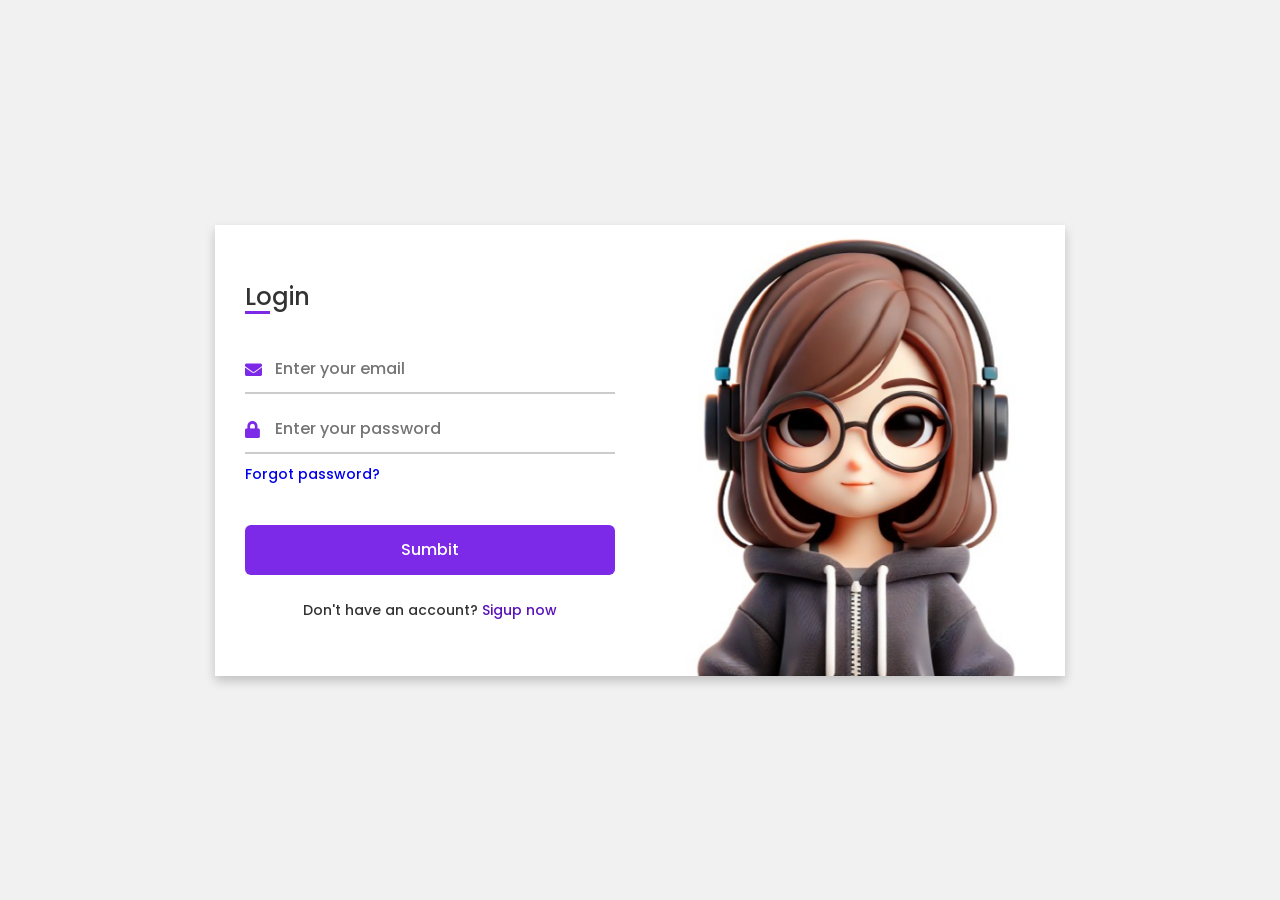
<file: Web/index.html>
<!DOCTYPE html>
<!-- Created by CodingLab |www.youtube.com/c/CodingLabYT-->
<html lang="en" dir="ltr">
  <head>
    <meta charset="UTF-8">
    <!--<title> Login and Registration Form in HTML & CSS | CodingLab </title>-->
    <link rel="stylesheet" href="style.css">
    <!-- Fontawesome CDN Link -->
    <link rel="stylesheet" href="https://cdnjs.cloudflare.com/ajax/libs/font-awesome/5.15.3/css/all.min.css">
    <meta name="viewport" content="width=device-width, initial-scale=1.0">
   </head>
<body>
  <div class="container">
    <input type="checkbox" id="flip">
    <div class="cover">
      <div class="front">
        <img src="images/girl.jpg" alt="">
        
      </div>
      <div class="back">
        <img class="backImg" src="images/boy.jpg" alt="">
        
      </div>
    </div>
    <div class="forms">
        <div class="form-content">
          <div class="login-form">
            <div class="title">Login</div>
          <form action="#">
            <div class="input-boxes">
              <div class="input-box">
                <i class="fas fa-envelope"></i>
                <input type="text" placeholder="Enter your email" required>
              </div>
              <div class="input-box">
                <i class="fas fa-lock"></i>
                <input type="password" placeholder="Enter your password" required>
              </div>
              <div class="text"><a href="#">Forgot password?</a></div>
              <div class="button input-box">
                <input type="submit" value="Sumbit">
              </div>
              <div class="text sign-up-text">Don't have an account? <label for="flip">Sigup now</label></div>
            </div>
        </form>
      </div>
        <div class="signup-form">
          <div class="title">Signup</div>
        <form action="#">
            <div class="input-boxes">
              <div class="input-box">
                <i class="fas fa-user"></i>
                <input type="text" placeholder="Enter your name" required>
              </div>
              <div class="input-box">
                <i class="fas fa-envelope"></i>
                <input type="text" placeholder="Enter your email" required>
              </div>
              <div class="input-box">
                <i class="fas fa-lock"></i>
                <input type="password" placeholder="Enter your password" required>
              </div>
              <div class="button input-box">
                <input type="submit" value="Sumbit">
              </div>
              <div class="text sign-up-text">Already have an account? <label for="flip">Login now</label></div>
            </div>
      </form>
    </div>
    </div>
    </div>
  </div>
</body>
</html>
</file>
<file: Web/style.css>
/* Google Font Link */
@import url('https://fonts.googleapis.com/css2?family=Poppins:wght@200;300;400;500;600;700&display=swap');

* {
  margin: 0;
  padding: 0;
  box-sizing: border-box;
  font-family: "Poppins", sans-serif;
}

body {
  min-height: 100vh;
  display: flex;
  align-items: center;
  justify-content: center;
  /* background-image: url("images\bg.jpg");
  background-size: contain; */
  background-color: rgb(241, 241, 241);
  padding: 30px;
}

.container {
  position: relative;
  max-width: 850px;
  width: 100%;
  background: #fff;
  padding: 40px 30px;
  box-shadow: 0 5px 10px rgba(0, 0, 0, 0.2);
  perspective: 2700px;
}

.container .cover {
  position: absolute;
  top: 0;
  left: 50%;
  height: 100%;
  width: 50%;
  z-index: 98;
  transition: all 1s ease;
  transform-origin: left;
  transform-style: preserve-3d;
  backface-visibility: hidden;
}

.container #flip:checked ~ .cover {
  transform: rotateY(-180deg);
}

.container #flip:checked ~ .forms .login-form {
  pointer-events: none;
}

.container .cover .front,
.container .cover .back {
  position: absolute;
  top: 0;
  left: 0;
  height: 100%;
  width: 100%;
}

.cover .back {
  transform: rotateY(180deg);
}

.container .cover img {
  position: absolute;
  height: 100%;
  width: 100%;
  object-fit: cover;
  z-index: 10;
}

.container .cover .text {
  position: absolute;
  z-index: 10;
  height: 100%;
  width: 100%;
  display: flex;
  flex-direction: column;
  align-items: center;
  justify-content: center;
}

.container .cover .text::before {
  content: '';
  position: absolute;
  height: 100%;
  width: 100%;
  opacity: 0.5;
  background: #7d2ae8;
}

.cover .text .text-1,
.cover .text .text-2 {
  z-index: 20;
  font-size: 26px;
  font-weight: 600;
  color: #fff;
  text-align: center;
}

.cover .text .text-2 {
  font-size: 15px;
  font-weight: 500;
}

.container .forms {
  height: 100%;
  width: 100%;
  background: #fff;
}

.container .form-content {
  display: flex;
  align-items: center;
  justify-content: space-between;
}

.form-content .login-form,
.form-content .signup-form {
  width: calc(100% / 2 - 25px);
}

.forms .form-content .title {
  position: relative;
  font-size: 24px;
  font-weight: 500;
  color: #333;
}

.forms .form-content .title:before {
  content: '';
  position: absolute;
  left: 0;
  bottom: 0;
  height: 3px;
  width: 25px;
  background: #7d2ae8;
}

.forms .signup-form .title:before {
  width: 20px;
}

.forms .form-content .input-boxes {
  margin-top: 30px;
}

.forms .form-content .input-box {
  display: flex;
  align-items: center;
  height: 50px;
  width: 100%;
  margin: 10px 0;
  position: relative;
}

.form-content .input-box input {
  height: 100%;
  width: 100%;
  outline: none;
  border: none;
  padding: 0 30px;
  font-size: 16px;
  font-weight: 500;
  border-bottom: 2px solid rgba(0, 0, 0, 0.2);
  transition: all 0.3s ease;
}

.form-content .input-box input:focus,
.form-content .input-box input:valid {
  border-color: #7d2ae8;
}

.form-content .input-box i {
  position: absolute;
  color: #7d2ae8;
  font-size: 17px;
}

.forms .form-content .text {
  font-size: 14px;
  font-weight: 500;
  color: #333;
}

.forms .form-content .text a {
  text-decoration: none;
}

.forms .form-content .text a:hover {
  text-decoration: underline;
}

.forms .form-content .button {
  color: #fff;
  margin-top: 40px;
}

.forms .form-content .button input {
  color: #fff;
  background: #7d2ae8;
  border-radius: 6px;
  padding: 0;
  cursor: pointer;
  transition: all 0.4s ease;
}

.forms .form-content .button input:hover {
  background: #5b13b9;
}

.forms .form-content label {
  color: #5b13b9;
  cursor: pointer;
}

.forms .form-content label:hover {
  text-decoration: underline;
}

.forms .form-content .login-text,
.forms .form-content .sign-up-text {
  text-align: center;
  margin-top: 25px;
}

.container #flip {
  display: none;
}

@media (max-width: 730px) {
  .container .cover {
    display: none;
  }

  .form-content .login-form,
  .form-content .signup-form {
    width: 100%;
  }

  .form-content .signup-form {
    display: none;
  }

  .container #flip:checked ~ .forms .signup-form {
    display: block;
  }

  .container #flip:checked ~ .forms .login-form {
    display: none;
  }
}
</file>
